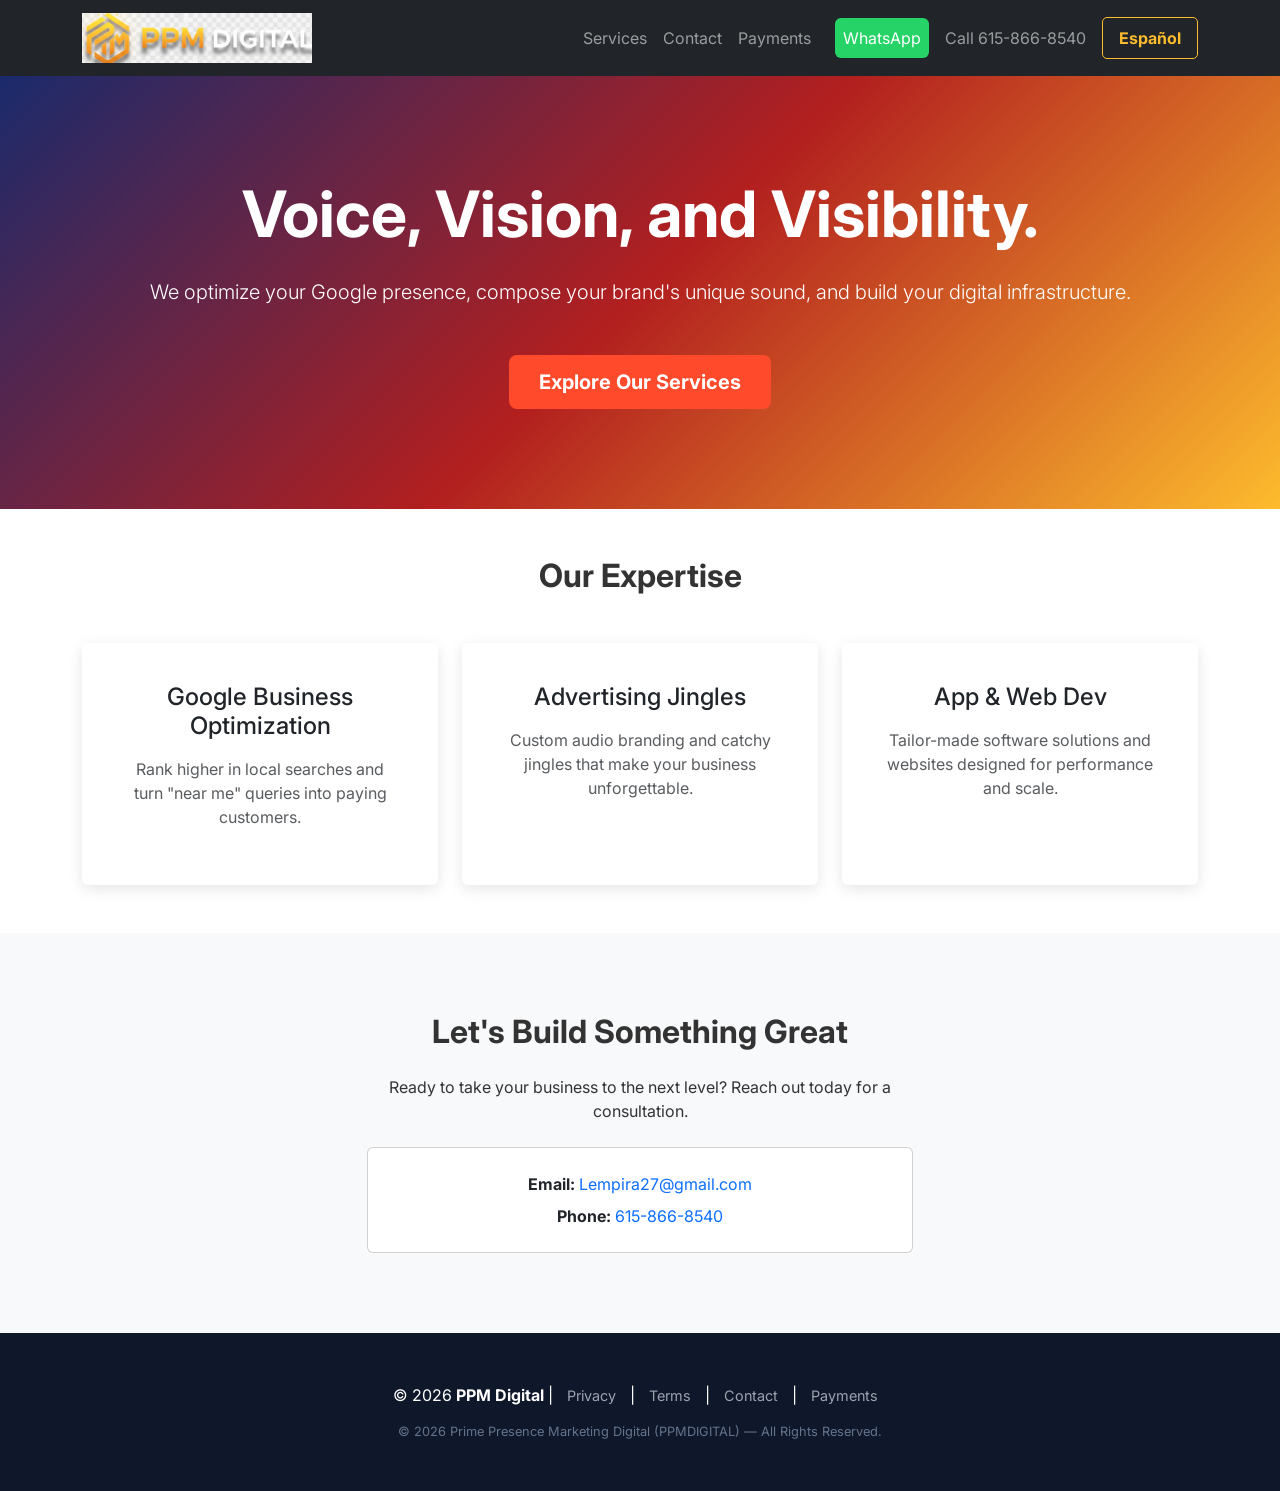
<file: index.html>
<!DOCTYPE html>
<html lang="en">
<head>
    <meta charset="UTF-8">
    <meta name="viewport" content="width=device-width, initial-scale=1.0">
    <title>PPM Digital | SEO, Jingles & Development</title>
    <link href="https://cdn.jsdelivr.net/npm/bootstrap@5.3.0/dist/css/bootstrap.min.css" rel="stylesheet">
    <link href="https://fonts.googleapis.com/css2?family=Inter:wght@400;700&display=swap" rel="stylesheet">
    <style>
        body { font-family: 'Inter', sans-serif; color: #333; }
        .hero { background: linear-gradient(135deg, #1a2a6c, #b21f1f, #fdbb2d); color: white; padding: 100px 0; }
        .service-card { border: none; transition: transform 0.3s; box-shadow: 0 4px 15px rgba(0,0,0,0.1); }
        .service-card:hover { transform: translateY(-10px); }
        .btn-primary { background-color: #ff4b2b; border: none; padding: 12px 30px; font-weight: bold; }
        .btn-primary:hover { background-color: #ff416c; }
        .contact-section { background-color: #f8f9fa; padding: 80px 0; }
        
        /* Navbar fixes */
        .nav-logo { max-height: 50px; width: auto; }
        
        footer { 
            background-color: #0f172a !important; 
            color: #ffffff !important; 
            padding: 50px 0; 
            text-align: center;
        }

        footer a {
            color: #9ca3af !important; 
            text-decoration: none;
            margin: 0 10px;
            font-size: 0.9rem;
            transition: color 0.3s;
        }

        footer a:hover {
            color: #ffffff !important; 
            text-decoration: underline;
        }

        .full-copyright {
            display: block;
            margin-top: 15px;
            font-size: 0.8rem;
            color: #64748b !important;
        }

        .lang-btn { font-weight: bold; color: #fdbb2d !important; border: 1px solid #fdbb2d; border-radius: 5px; }

        @media (max-width: 991px) {
            .navbar-nav { padding-top: 15px; text-align: center; }
            .nav-item { margin-bottom: 10px; }
            .lang-btn { display: inline-block; width: auto; }
            /* Ensures buttons inside the menu don't stretch awkwardly */
            .navbar-nav .btn { margin: 5px auto; width: 80%; }
        }
    </style>
</head>
<body>

    <nav class="navbar navbar-expand-lg navbar-dark bg-dark sticky-top">
        <div class="container">
            <a href="/" class="navbar-brand">
                <img src="logo7.png" alt="PPM Digital Logo" class="nav-logo">
            </a>

            <button class="navbar-toggler" type="button" data-bs-toggle="collapse" data-bs-target="#navbarNav" aria-controls="navbarNav" aria-expanded="false" aria-label="Toggle navigation">
                <span class="navbar-toggler-icon"></span>
            </button>

            <div class="collapse navbar-collapse" id="navbarNav">
                <ul class="navbar-nav ms-auto align-items-center">
                    <li class="nav-item"><a class="nav-link" href="#services">Services</a></li>
                    <li class="nav-item"><a class="nav-link" href="#contact">Contact</a></li>
                    <li class="nav-item"><a class="nav-link" href="./checkout.html">Payments</a></li> 
                    <li class="nav-item">
                        <a class="nav-link btn btn-success ms-lg-3 me-lg-2" href="https://wa.me/16158668540" target="_blank" style="background-color: #25D366; border: none; color: white;">WhatsApp</a>
                    </li>
                    <li class="nav-item">
                        <a class="nav-link btn btn-outline-light me-lg-2" href="tel:6158668540">Call 615-866-8540</a>
                    </li>
                    <li class="nav-item"><a class="nav-link lang-btn px-3" href="espanol.html">Español</a></li>
                </ul>
            </div>
        </div>
    </nav>

    <header class="hero text-center">
        <div class="container">
            <h1 class="display-3 fw-bold mb-4">Voice, Vision, and Visibility.</h1>
            <p class="lead mb-5">We optimize your Google presence, compose your brand's unique sound, and build your digital infrastructure.</p>
            <a href="#services" class="btn btn-primary btn-lg">Explore Our Services</a>
        </div>
    </header>

    <section id="services" class="py-5">
        <div class="container">
            <h2 class="text-center mb-5 fw-bold">Our Expertise</h2>
            <div class="row g-4">
                <div class="col-md-4">
                    <div class="card h-100 service-card p-4">
                        <div class="card-body text-center">
                            <h3 class="h4 mb-3">Google Business Optimization</h3>
                            <p class="text-muted">Rank higher in local searches and turn "near me" queries into paying customers.</p>
                        </div>
                    </div>
                </div>
                <div class="col-md-4">
                    <div class="card h-100 service-card p-4">
                        <div class="card-body text-center">
                            <h3 class="h4 mb-3">Advertising Jingles</h3>
                            <p class="text-muted">Custom audio branding and catchy jingles that make your business unforgettable.</p>
                        </div>
                    </div>
                </div>
                <div class="col-md-4">
                    <div class="card h-100 service-card p-4">
                        <div class="card-body text-center">
                            <h3 class="h4 mb-3">App & Web Dev</h3>
                            <p class="text-muted">Tailor-made software solutions and websites designed for performance and scale.</p>
                        </div>
                    </div>
                </div>
            </div>
        </div>
    </section>

    <section id="contact" class="contact-section">
        <div class="container">
            <div class="row justify-content-center">
                <div class="col-md-6 text-center">
                    <h2 class="fw-bold mb-4">Let's Build Something Great</h2>
                    <p class="mb-4">Ready to take your business to the next level? Reach out today for a consultation.</p>
                    <div class="card p-4">
                        <p class="mb-2"><strong>Email:</strong> <a href="mailto:Lempira27@gmail.com" class="text-decoration-none">Lempira27@gmail.com</a></p>
                        <p class="mb-0"><strong>Phone:</strong> <a href="tel:6158668540" class="text-decoration-none">615-866-8540</a></p>
                    </div>
                </div>
            </div>
        </div>
    </section>

    <footer>
        <div class="container">
            <p class="mb-0">
                &copy; 2026 <strong>PPM Digital</strong> | 
                <a href="privacy.html">Privacy</a> | 
                <a href="terms.html">Terms</a> | 
                <a href="contact.html">Contact</a> |
                <a href="./checkout.html ">Payments</a>
            </p>
            <span class="full-copyright">
                &copy; 2026 Prime Presence Marketing Digital (PPMDIGITAL) — All Rights Reserved.
            </span>
        </div>
    </footer>

    <script src="https://cdn.jsdelivr.net/npm/bootstrap@5.3.0/dist/js/bootstrap.bundle.min.js"></script>
</body>
</html>
</file>
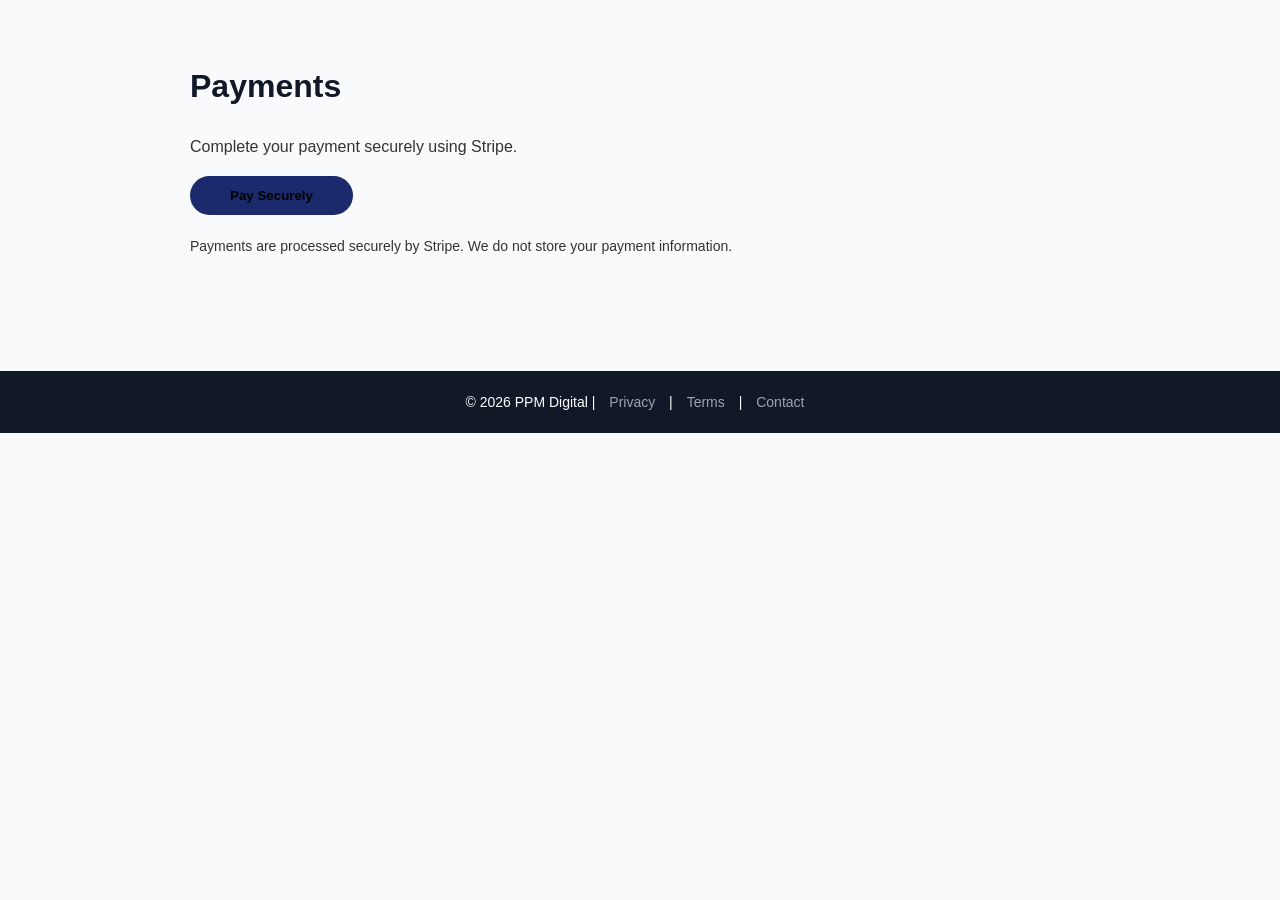
<file: checkout.html>
<!DOCTYPE html>
<html lang="en">
<head>
  <meta charset="UTF-8">
  <title>Checkout | PPM Digital</title>
  <link rel="stylesheet" href="style.css">
  <script src="https://js.stripe.com/v3/"></script>
</head>
<body>

<div class="container">
  <h1>Payments</h1>
  <p>Complete your payment securely using Stripe.</p>

  <button id="checkout-button" class="btn btn-primary" style="background-color: #1a2a6c; border: none; padding: 12px 40px; border-radius: 50px; font-weight: bold;">
  Pay Securely
</button>

  <p style="margin-top:20px; font-size:14px;">
    Payments are processed securely by Stripe. We do not store your payment information.
  </p>
</div>

<footer>
  <div class="footer-content">
    © 2026 PPM Digital |
    <a href="privacy.html">Privacy</a> |
    <a href="terms.html">Terms</a> |
    <a href="contact.html">Contact</a>
  </div>
</footer>
<script>
  // No need for 'const stripe = Stripe(...)' for this method!
  
  document.getElementById("checkout-button").addEventListener("click", () => {
    // Replace the URL below with the one you copied from Stripe
    window.location.href = " https://buy.stripe.com/5kQ8wPacL6Cr28Z5JP0x200 ";
  });
</script>

</body>
</html>
</file>
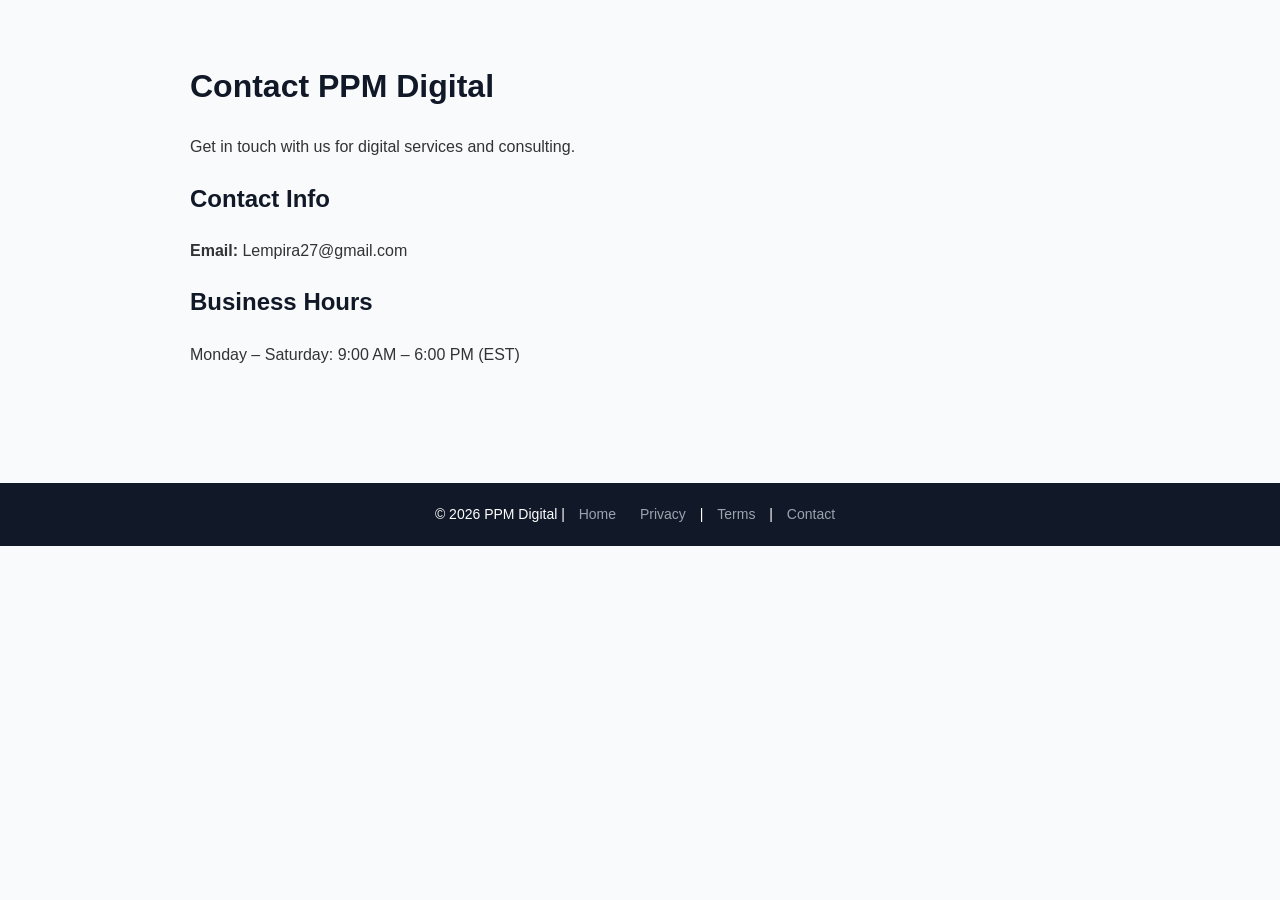
<file: contact.html>
<!DOCTYPE html>
<html lang="en">
<head>
  <meta charset="UTF-8">
  <title>Contact | PPM Digital</title>
  <link rel="stylesheet" href="style.css">
</head>
<body>

<div class="container">
  <h1>Contact PPM Digital</h1>

  <p>Get in touch with us for digital services and consulting.</p>

  <h2>Contact Info</h2>
  <p><strong>Email:</strong> Lempira27@gmail.com</p>

  <h2>Business Hours</h2>
  <p>Monday – Saturday: 9:00 AM – 6:00 PM (EST)</p>
</div>

<footer>
  <div class="footer-content">
    © 2026 PPM Digital |
   <a href="./index.html">Home</a>
    <a href="privacy.html">Privacy</a> |
    <a href="terms.html">Terms</a> |
    <a href="contact.html">Contact</a>
  </div>
</footer>

</body>
</html>
</file>
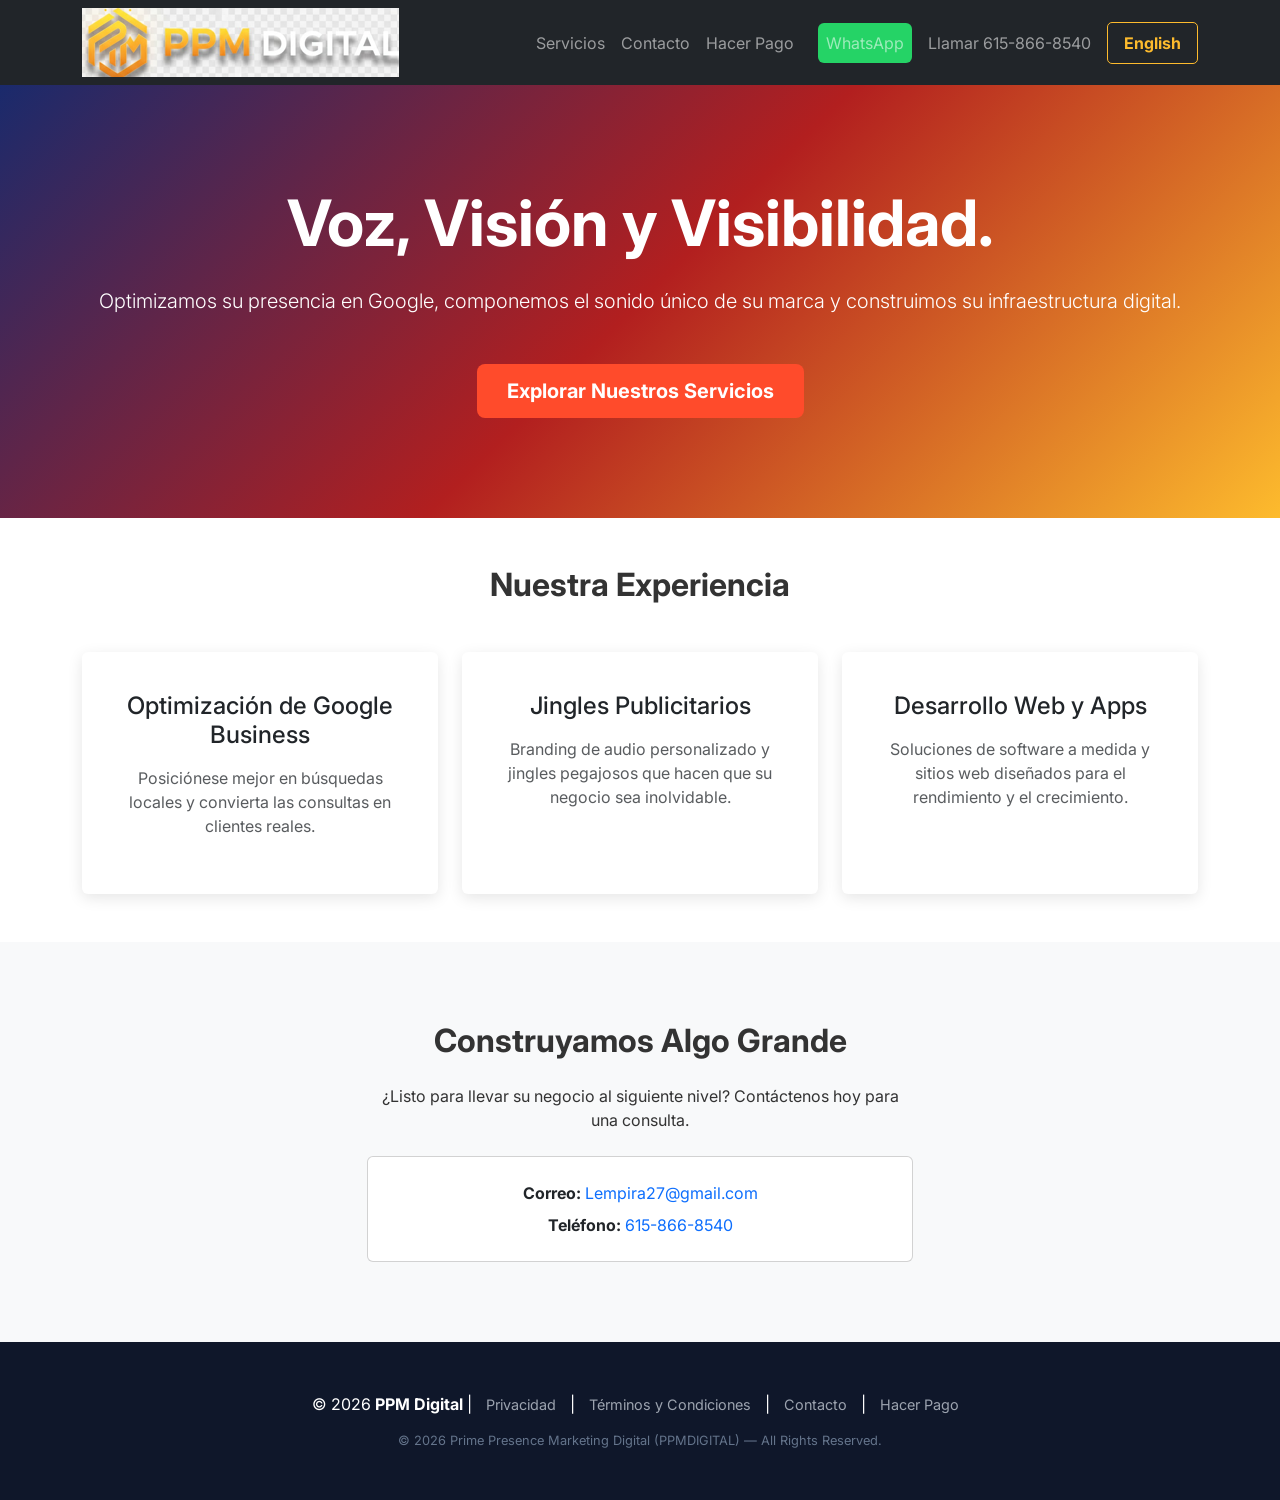
<file: espanol.html>
<!DOCTYPE html>
<html lang="es">
<head>
    <meta charset="UTF-8">
    <meta name="viewport" content="width=device-width, initial-scale=1.0">
    <title>PPM Digital | SEO, Jingles y Desarrollo</title>
    <link href="https://cdn.jsdelivr.net/npm/bootstrap@5.3.0/dist/css/bootstrap.min.css" rel="stylesheet">
    <link href="https://fonts.googleapis.com/css2?family=Inter:wght@400;700&display=swap" rel="stylesheet">
    <style>
        body { font-family: 'Inter', sans-serif; color: #333; }
        .hero { background: linear-gradient(135deg, #1a2a6c, #b21f1f, #fdbb2d); color: white; padding: 100px 0; }
        .service-card { border: none; transition: transform 0.3s; box-shadow: 0 4px 15px rgba(0,0,0,0.1); }
        .service-card:hover { transform: translateY(-10px); }
        .btn-primary { background-color: #ff4b2b; border: none; padding: 12px 30px; font-weight: bold; }
        .btn-primary:hover { background-color: #ff416c; }
        .contact-section { background-color: #f8f9fa; padding: 80px 0; }
    footer { 
    background-color: #0f172a !important; 
    color: #ffffff !important; 
    padding: 50px 0; 
    text-align: center;
}

footer a {
    color: #9ca3af !important; 
    text-decoration: none;
    margin: 0 10px;
    font-size: 0.9rem;
    transition: color 0.3s;
}

footer a:hover {
    color: #ffffff !important; 
    text-decoration: underline;
}

.full-copyright {
    display: block;
    margin-top: 15px;
    font-size: 0.8rem;
    color: #64748b !important; /* Slightly dimmer gray for the legal line */
}
        .lang-btn { font-weight: bold; color: #fdbb2d !important; border: 1px solid #fdbb2d; border-radius: 5px; }
        @media (max-width: 991px) {
    .navbar-nav { padding-top: 15px; }
    .nav-item { margin-bottom: 10px; }
    .lang-btn { display: inline-block; width: auto; }
}
    </style>
</head>
<body>

<nav class="navbar navbar-expand-lg navbar-dark bg-dark sticky-top">
    <div class="container">
        <a href="/" class="logo-link">
                <img src="logo7.png" alt="PPM Digital Logo" class="nav-logo">
            </a>

        <a class="navbar-brand fw-bold" href="#"></a>
        <button class="navbar-toggler" type="button" data-bs-toggle="collapse" data-bs-target="#navbarNav">
            <span class="navbar-toggler-icon"></span>
        </button>
        <div class="collapse navbar-collapse" id="navbarNav">
            <ul class="navbar-nav ms-auto align-items-center">
                <li class="nav-item"><a class="nav-link" href="#servicios">Servicios</a></li>
                <li class="nav-item"><a class="nav-link" href="#contacto">Contacto</a></li>
                <li class="nav-item"><a class="nav-link" href="./checkout.html">Hacer Pago</a></li>
                <a class="nav-link btn btn-success ms-lg-3 me-2" href="https://wa.me/16158668540" target="_blank" style="background-color: #25D366; border: none;">WhatsApp</a>
                <li class="nav-item"><a class="nav-link btn btn-outline-light me-2" href="tel:6158668540">Llamar 615-866-8540</a></li>
                <li class="nav-item"><a class="nav-link lang-btn px-3" href="index.html">English</a></li>
            </ul>
        </div>
    </div>
</nav>

    <header class="hero text-center">
        <div class="container">
            <h1 class="display-3 fw-bold mb-4">Voz, Visión y Visibilidad.</h1>
            <p class="lead mb-5">Optimizamos su presencia en Google, componemos el sonido único de su marca y construimos su infraestructura digital.</p>
            <a href="#servicios" class="btn btn-primary btn-lg">Explorar Nuestros Servicios</a>
        </div>
    </header>

    <section id="servicios" class="py-5">
        <div class="container">
            <h2 class="text-center mb-5 fw-bold">Nuestra Experiencia</h2>
            <div class="row g-4">
                <div class="col-md-4">
                    <div class="card h-100 service-card p-4">
                        <div class="card-body text-center">
                            <h3 class="h4 mb-3">Optimización de Google Business</h3>
                            <p class="text-muted">Posiciónese mejor en búsquedas locales y convierta las consultas en clientes reales.</p>
                        </div>
                    </div>
                </div>
                <div class="col-md-4">
                    <div class="card h-100 service-card p-4">
                        <div class="card-body text-center">
                            <h3 class="h4 mb-3">Jingles Publicitarios</h3>
                            <p class="text-muted">Branding de audio personalizado y jingles pegajosos que hacen que su negocio sea inolvidable.</p>
                        </div>
                    </div>
                </div>
                <div class="col-md-4">
                    <div class="card h-100 service-card p-4">
                        <div class="card-body text-center">
                            <h3 class="h4 mb-3">Desarrollo Web y Apps</h3>
                            <p class="text-muted">Soluciones de software a medida y sitios web diseñados para el rendimiento y el crecimiento.</p>
                        </div>
                    </div>
                </div>
            </div>
        </div>
    </section>

    <section id="contacto" class="contact-section">
        <div class="container">
            <div class="row justify-content-center">
                <div class="col-md-6 text-center">
                    <h2 class="fw-bold mb-4">Construyamos Algo Grande</h2>
                    <p class="mb-4">¿Listo para llevar su negocio al siguiente nivel? Contáctenos hoy para una consulta.</p>
                    <div class="card p-4">
                        <p class="mb-2"><strong>Correo:</strong> <a href="mailto:Lempira27@gmail.com" class="text-decoration-none">Lempira27@gmail.com</a></p>
                        <p class="mb-0"><strong>Teléfono:</strong> <a href="tel:6158668540" class="text-decoration-none">615-866-8540</a></p>
                    </div>
                </div>
            </div>
        </div>
    </section>

   <footer>
    <div class="container">
        <p class="mb-0">
            &copy; 2026 <strong>PPM Digital</strong> | 
            <a href="privacy.html">Privacidad</a> | 
            <a href="terms.html">Términos y Condiciones</a> | 
            <a href="contact.html">Contacto</a> |
            <a href="./checkout.html">Hacer Pago</a>
        </p>
        <span class="full-copyright">
            &copy; 2026 Prime Presence Marketing Digital (PPMDIGITAL) — All Rights Reserved.
        </span>
    </div>
  </footer>
    <script src="https://cdn.jsdelivr.net/npm/bootstrap@5.3.0/dist/js/bootstrap.bundle.min.js"></script>    
</body>

</html>
</file>
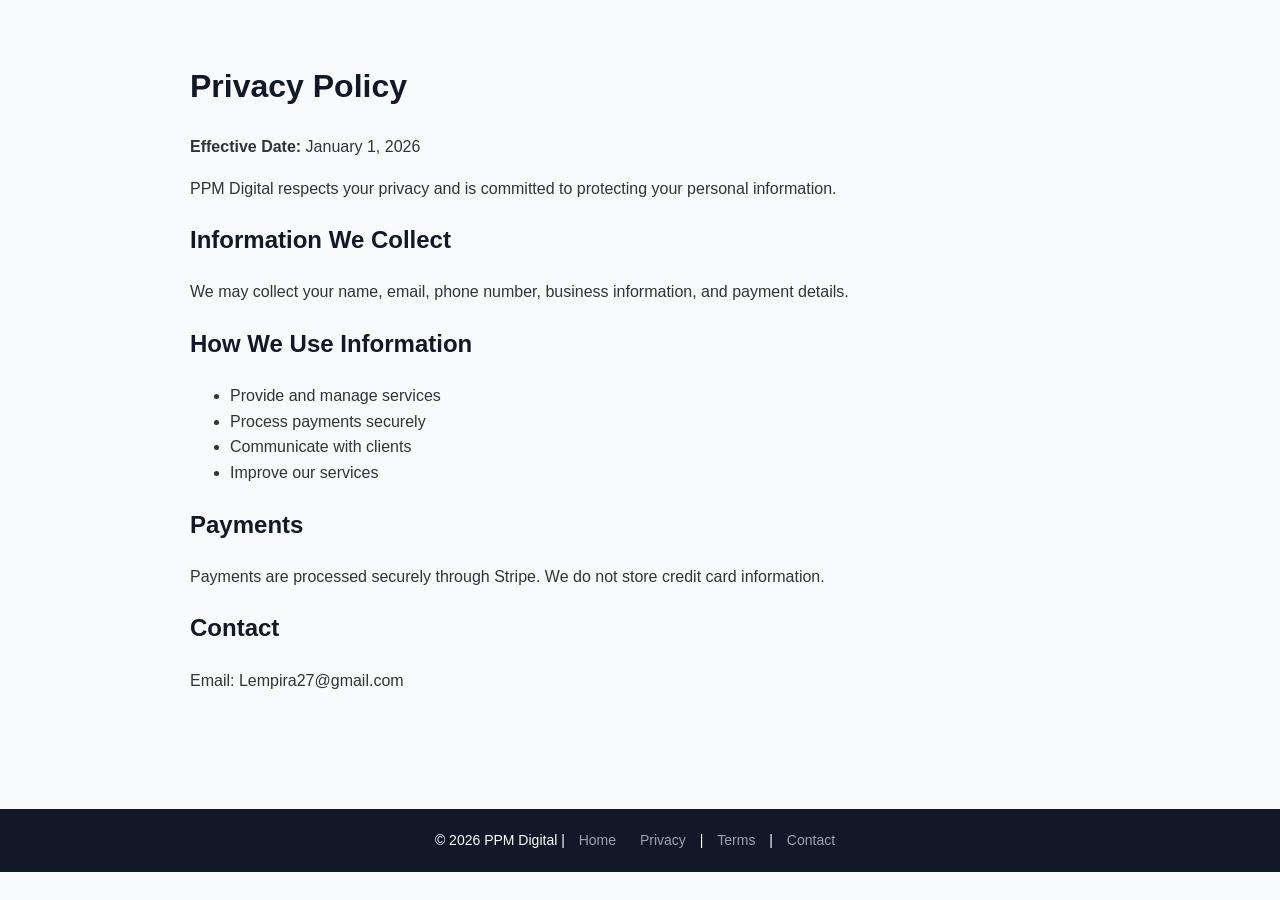
<file: privacy.html>
<!DOCTYPE html>
<html lang="en">
<head>
  <meta charset="UTF-8">
  <title>Privacy Policy | PPM Digital</title>
  <link rel="stylesheet" href="style.css">
</head>
<body>

<div class="container">
  <h1>Privacy Policy</h1>
  <p><strong>Effective Date:</strong> January 1, 2026</p>

  <p>PPM Digital respects your privacy and is committed to protecting your personal information.</p>

  <h2>Information We Collect</h2>
  <p>We may collect your name, email, phone number, business information, and payment details.</p>

  <h2>How We Use Information</h2>
  <ul>
    <li>Provide and manage services</li>
    <li>Process payments securely</li>
    <li>Communicate with clients</li>
    <li>Improve our services</li>
  </ul>

  <h2>Payments</h2>
  <p>Payments are processed securely through Stripe. We do not store credit card information.</p>

  <h2>Contact</h2>
  <p>Email: Lempira27@gmail.com</p>
</div>

<footer>
  <div class="footer-content">
    © 2026 PPM Digital |
   <a href="./index.html">Home</a>
    <a href="privacy.html">Privacy</a> |
    <a href="terms.html">Terms</a> |
    <a href="contact.html">Contact</a>
  </div> 
</footer>

</body>
</html>
</file>
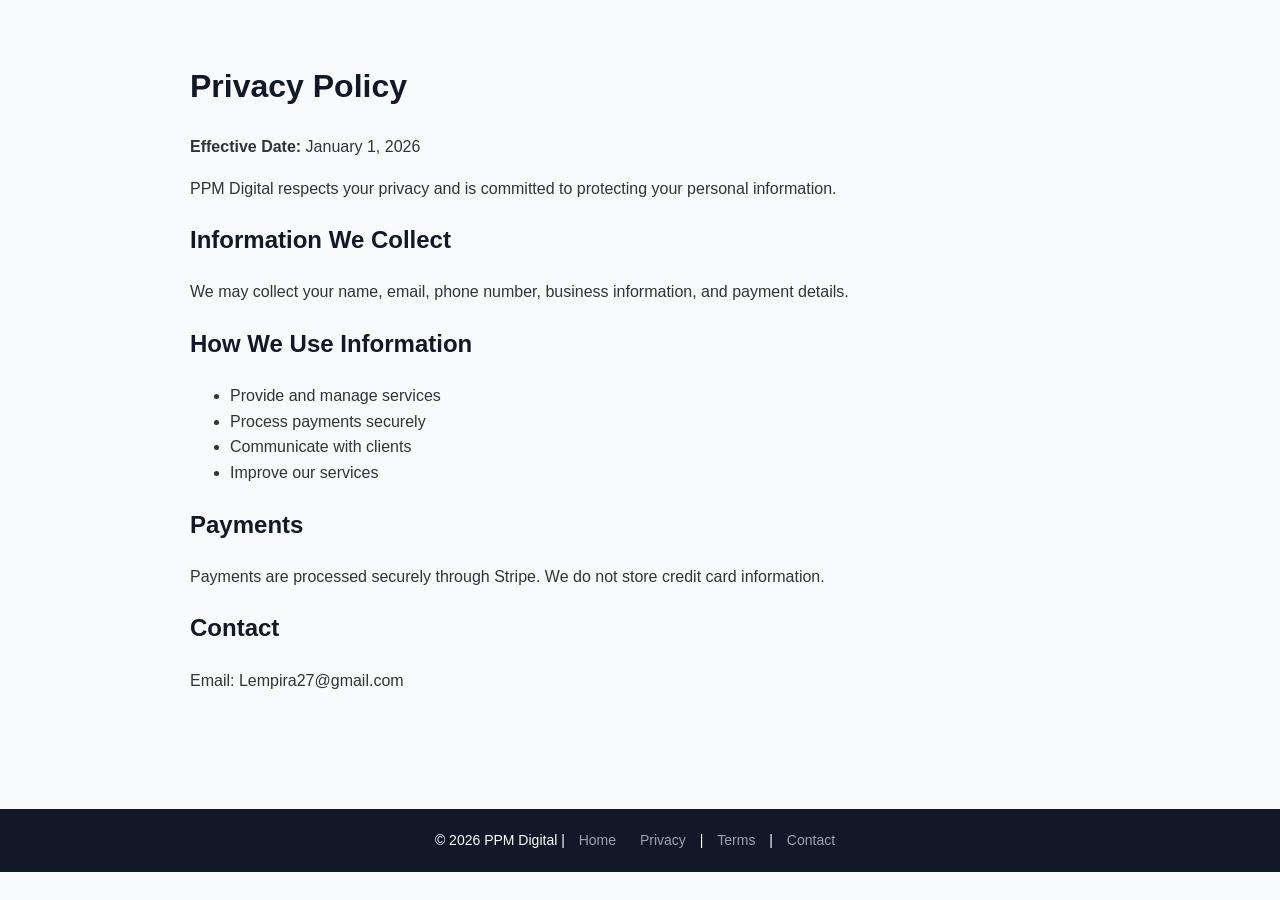
<file: terms.html>
<!DOCTYPE html>
<html lang="en">
<head>
  <meta charset="UTF-8">
  <title>Privacy Policy | PPM Digital</title>
  <link rel="stylesheet" href="style.css">
</head>
<body>

<div class="container">
  <h1>Privacy Policy</h1>
  <p><strong>Effective Date:</strong> January 1, 2026</p>

  <p>PPM Digital respects your privacy and is committed to protecting your personal information.</p>

  <h2>Information We Collect</h2>
  <p>We may collect your name, email, phone number, business information, and payment details.</p>

  <h2>How We Use Information</h2>
  <ul>
    <li>Provide and manage services</li>
    <li>Process payments securely</li>
    <li>Communicate with clients</li>
    <li>Improve our services</li>
  </ul>

  <h2>Payments</h2>
  <p>Payments are processed securely through Stripe. We do not store credit card information.</p>

  <h2>Contact</h2>
  <p>Email: Lempira27@gmail.com</p>
</div>

<footer>
  <div class="footer-content">
    © 2026 PPM Digital |
    <a href="./index.html">Home</a>
    <a href="privacy.html">Privacy</a> |
    <a href="terms.html">Terms</a> |
    <a href="contact.html">Contact</a>
  </div>
</footer>

</body>
</html>
</file>
<file: style.css>
body {
  font-family: Arial, Helvetica, sans-serif;
  margin: 0;
  padding: 0;
  background-color: #f9fafb;
  color: #333;
  line-height: 1.6;
}

.container {
  max-width: 900px;
  margin: auto;
  padding: 40px 20px;
}

h1, h2 {
  color: #111827;
}

footer {
  background-color: #111827;
  color: #ffffff;
  padding: 20px 0;
  margin-top: 60px;
}

footer a {
  color: #9ca3af;
  text-decoration: none;
  margin: 0 10px;
}

footer a:hover {
  color: #ffffff;
}

.footer-content {
  text-align: center;
  font-size: 14px;
}
</file>
